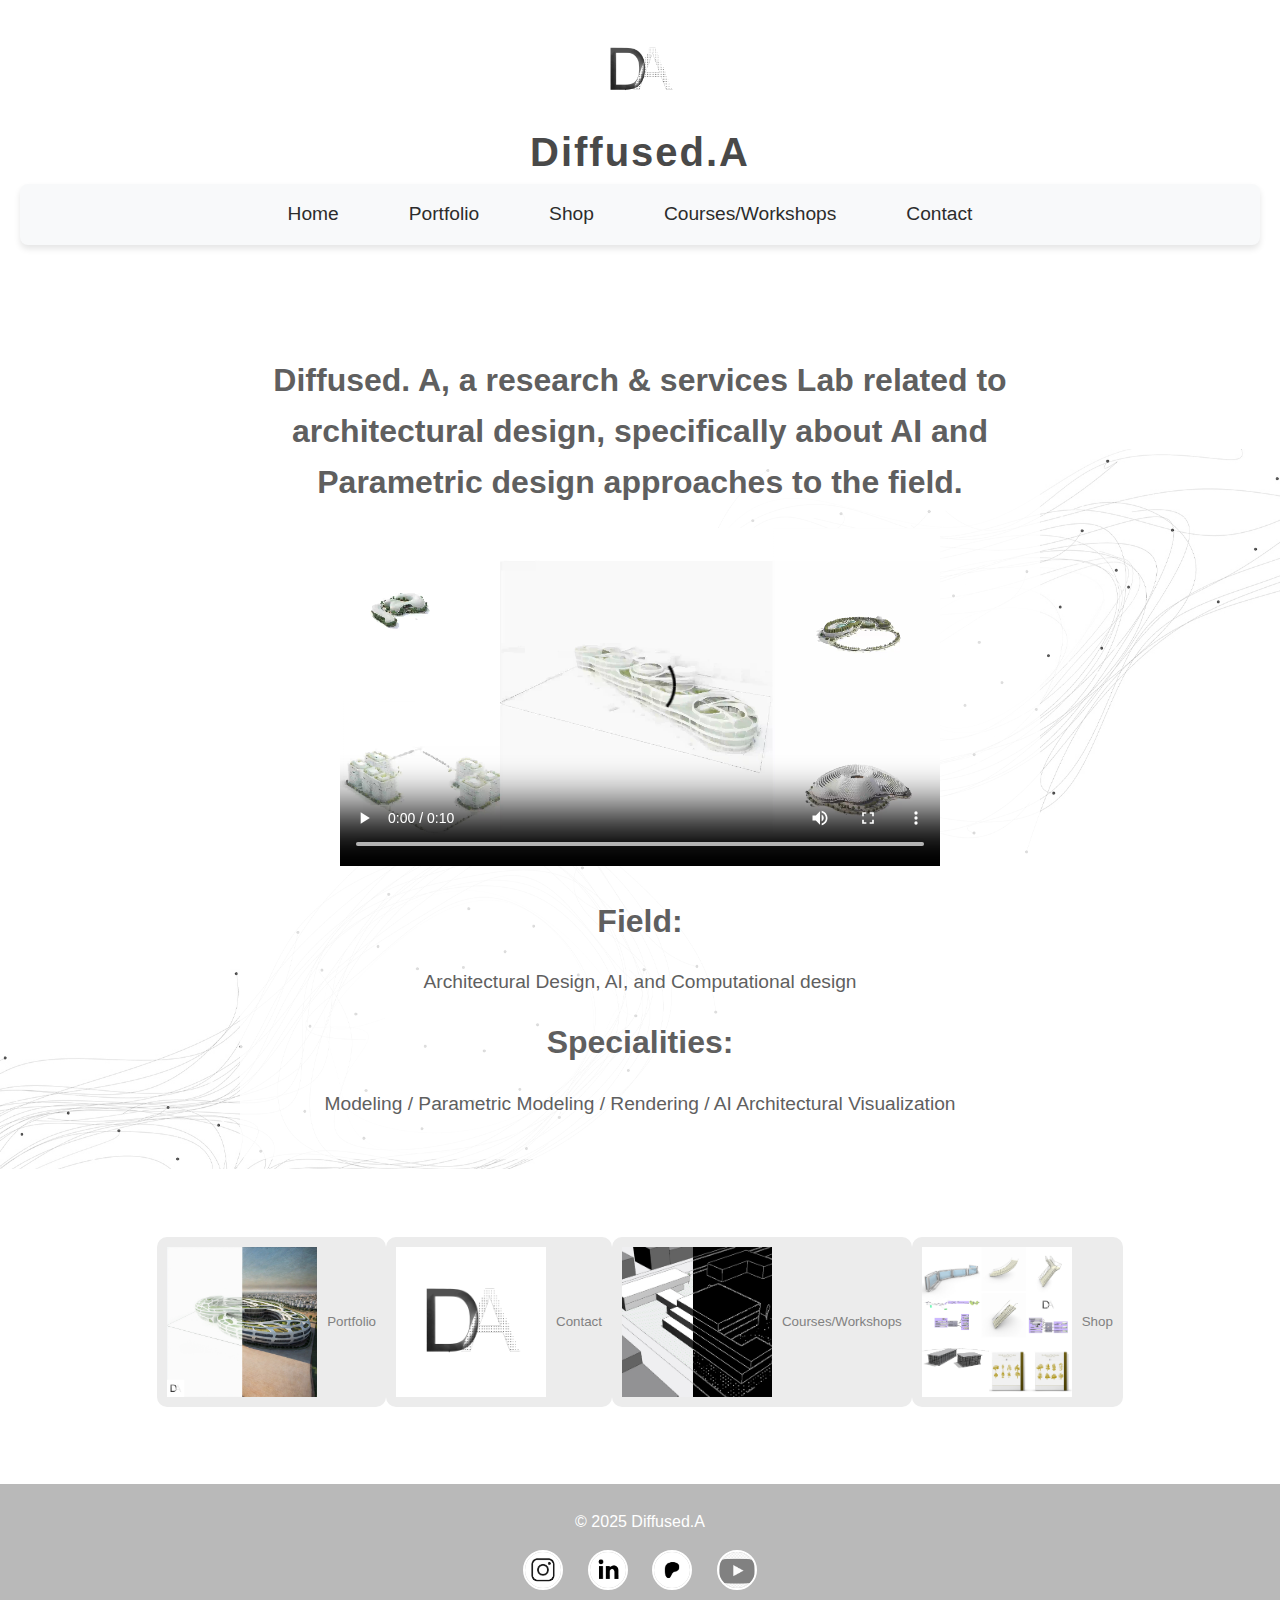
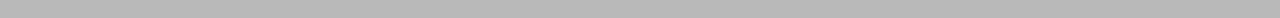
<file: index.html>
<!DOCTYPE html>
<html lang="en">
<head>
    <meta charset="UTF-8">
    <meta name="viewport" content="width=device-width, initial-scale=1.0">
    <title>Diffused.A - Architectural AI & Computational Design</title>
    <link rel="stylesheet" href="styles.css">
</head>
<body>
    <header>
        <a href="index.html">
            <img src="images/Untitled-12121.jpg" alt="Logo" class="header-image">
        </a>
        <h1>Diffused.A</h1>
        <nav>
            <ul>
                <li><a href="index.html">Home</a></li>
                <li><a href="works.html">Portfolio</a></li>
                <li><a href="Shop.html">Shop</a></li>
                <li><a href="courses.html">Courses/Workshops</a></li>
                <li><a href="contact.html">Contact</a></li>
            </ul>
        </nav>
    </header>


    <section id="about">
        <h1>Diffused. A, a research & services Lab related to architectural design, specifically about AI and Parametric design approaches to the field.</h1>
        <p>
            <video width="600" controls autoplay loop>
                <source src="videos/Sequence 07.mp4" type="video/mp4">
            </video>
            
            <p><h1>Field:</h1></p>
            <p> Architectural Design, AI, and Computational design</p>
            <p> <h1>Specialities:</h1> </p> <p>Modeling / Parametric Modeling / Rendering / AI Architectural Visualization</p>

         
        </p>
        
    </section>

    
    <section id="navigate">
        <button>
            <a href="works.html">
                <img src="images/424231.jpg" alt="View Works Icon" class="button-image" style="height: auto; margin: 15 auto;">
                Portfolio
            </a>
        </button>

        <button>
            <a href="contact.html">
                <img src="images/Untitled-12121.jpg" alt="Contact Icon" class="button-image" style="height: auto; margin: 15 auto;">
                Contact
            </a>
        </button>
        <button>
            <a href="courses.html">
                <img src="images/coursess1.jpg" alt="Contact Icon" class="button-image" style="height: auto; margin: 15 auto;">
                Courses/Workshops
            </a>
        </button>

        <button>
            <a href="Shop.html">
                <img src="images/shop.jpg" alt="View Works Icon" class="button-image" style="height: auto; margin: 15 auto;">
                Shop
            </a>
        </button>
    </section>
    

    <footer>
        <p>© 2025 Diffused.A</p>
        <div class="social-media">
            <a href="https://www.instagram.com/diffused.a/" target="_blank" class="social-link">
                <img src="images/inst.jpg" alt="Instagram" class="social-icon">
            </a>
            <a href="https://www.linkedin.com/company/diffused-a/" target="_blank" class="social-link">
                <img src="images/linkedin.png" alt="LinkedIn" class="social-icon">
            </a>
            <a href="http://patreon.com/diffused_a" target="_blank" class="social-link">
                <img src="images/patreon.png" alt="Patreon" class="social-icon">
            </a>
            <a href="https://www.youtube.com/@Diffused.A" target="_blank" class="social-link">
                <img src="images/yt.png" alt="YouTube" class="social-icon">
            </a>
        </div>
    </footer>
</body>
</html>
</file>
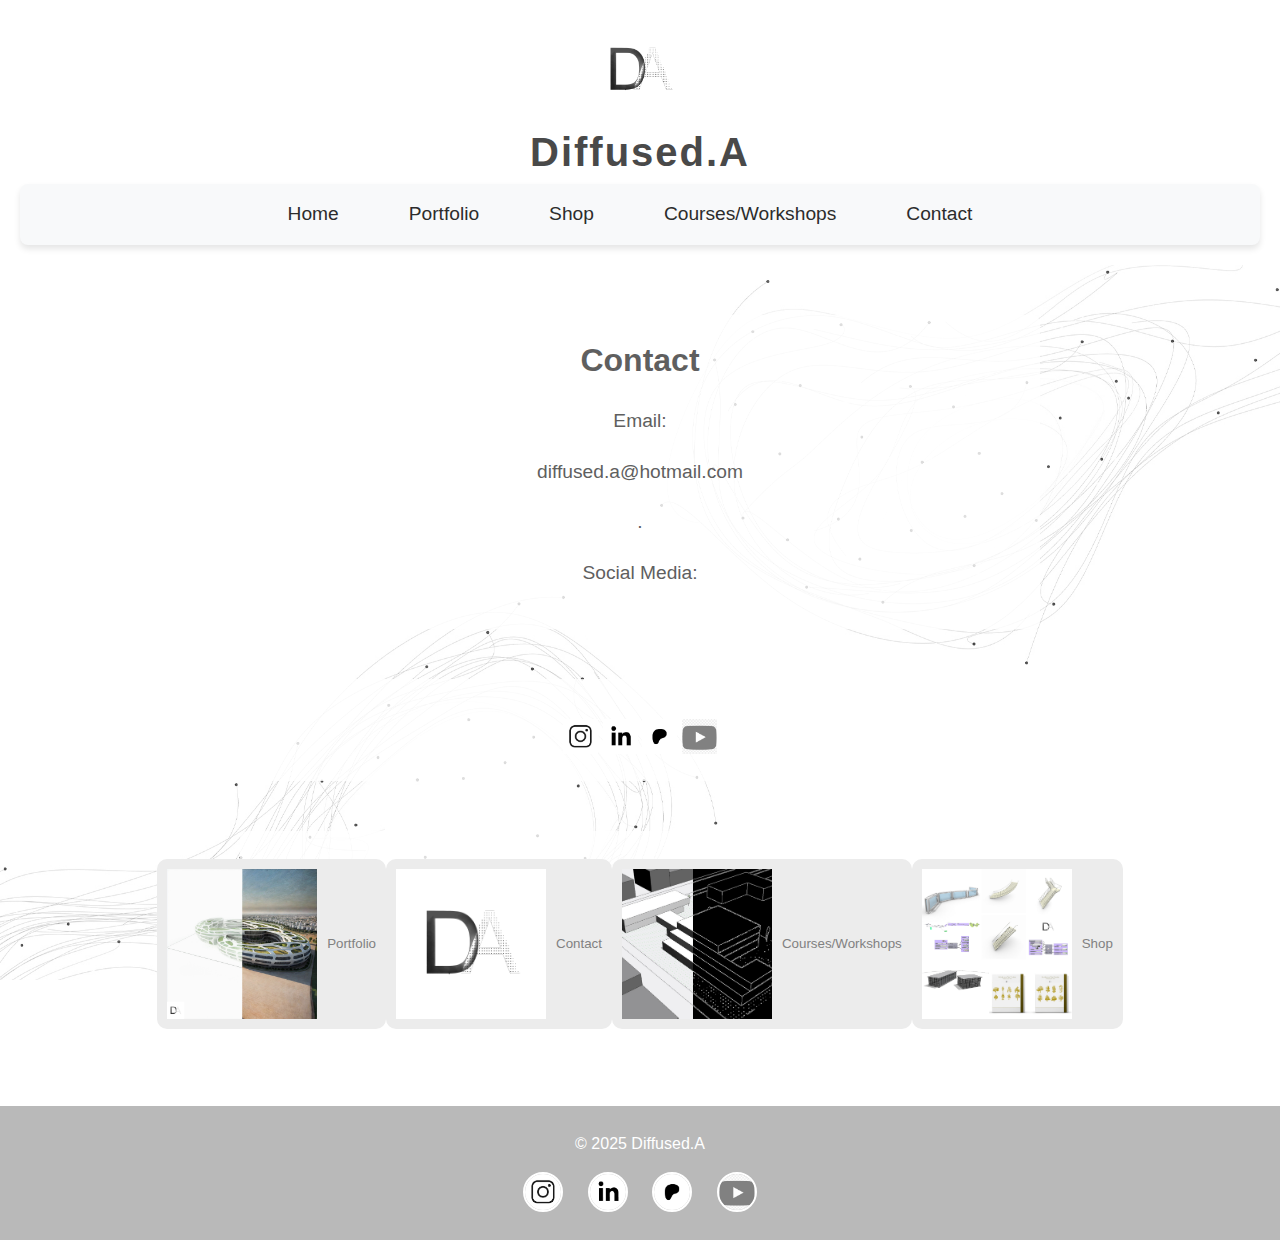
<file: contact.html>
<!DOCTYPE html>
<html lang="en">
<head>
    <meta charset="UTF-8">
    <meta name="viewport" content="width=device-width, initial-scale=1.0">
    <title>Contact - Diffused.A</title>
    <link rel="stylesheet" href="styles.css">
</head>
<body>
    <header>
        <a href="index.html">
            <img src="images/Untitled-12121.jpg" alt="Logo" class="header-image">
        </a>
        <h1>Diffused.A</h1>
        <nav>
            <ul>
                <li><a href="index.html">Home</a></li>
                <li><a href="works.html">Portfolio</a></li>
                <li><a href="Shop.html">Shop</a></li>
                <li><a href="courses.html">Courses/Workshops</a></li>
                <li><a href="contact.html">Contact</a></li>
            </ul>
        </nav>
    </header>

    <section id="shop">
        <h2>Contact</h2>
        <p>Email:</p>
        <p>diffused.a@hotmail.com</p>
        <!-- Contact Form -->
        <p>.</p>
        <p>Social Media:</p>
    </section>
        <section id="shop">
        <form>
            <a href="https://www.instagram.com/diffused.a/" target="_blank" class="image-link">
                <img src="images/inst.jpg" alt="Shop Logo" class="Image" style="width: 35px; height: auto; margin: 15 auto;">
            </a>
            <a href="https://www.linkedin.com/company/diffused-a/" target="_blank" class="image-link">
                <img src="images/linkedin.png" alt="Shop Logo" class="Image" style="width: 35px; height: auto; margin: 15 auto;">
            </a>
            <a href="http://patreon.com/diffused_a" target="_blank" class="image-link">
                <img src="images/patreon.png" alt="Shop Logo" class="Image" style="width: 35px; height: auto; margin: 15 auto;">
            </a>
            <a href="https://www.youtube.com/@Diffused.A" target="_blank" class="image-link">
                <img src="images/yt.png" alt="Shop Logo" class="Image" style="width: 35px; height: auto; margin: 15 auto;">
            </a>
        </form>
    </section>
    <section id="navigate">
        <button>
            <a href="works.html">
                <img src="images/424231.jpg" alt="View Works Icon" class="button-image" style="height: auto; margin: 15 auto;">
                Portfolio
            </a>
        </button>
        <button>
            <a href="contact.html">
                <img src="images/Untitled-12121.jpg" alt="Contact Icon" class="button-image" style="height: auto; margin: 15 auto;">
                Contact
            </a>
        </button>
        <button>
            <a href="courses.html">
                <img src="images/coursess1.jpg" alt="Contact Icon" class="button-image" style="height: auto; margin: 15 auto;">
                Courses/Workshops
            </a>
        </button>
        <button>
            <a href="Shop.html">
                <img src="images/shop.jpg" alt="View Works Icon" class="button-image"  style="height: auto; margin: 15 auto;">
                Shop
            </a>
        </button>
    </section>
    

    <footer>
        <p>© 2025 Diffused.A</p>
        <div class="social-media">
            <a href="https://www.instagram.com/diffused.a/" target="_blank" class="social-link">
                <img src="images/inst.jpg" alt="Instagram" class="social-icon">
            </a>
            <a href="https://www.linkedin.com/company/diffused-a/" target="_blank" class="social-link">
                <img src="images/linkedin.png" alt="LinkedIn" class="social-icon">
            </a>
            <a href="http://patreon.com/diffused_a" target="_blank" class="social-link">
                <img src="images/patreon.png" alt="Patreon" class="social-icon">
            </a>
            <a href="https://www.youtube.com/@Diffused.A" target="_blank" class="social-link">
                <img src="images/yt.png" alt="YouTube" class="social-icon">
            </a>
        </div>
    </footer>
    
</body>
</html>
</file>
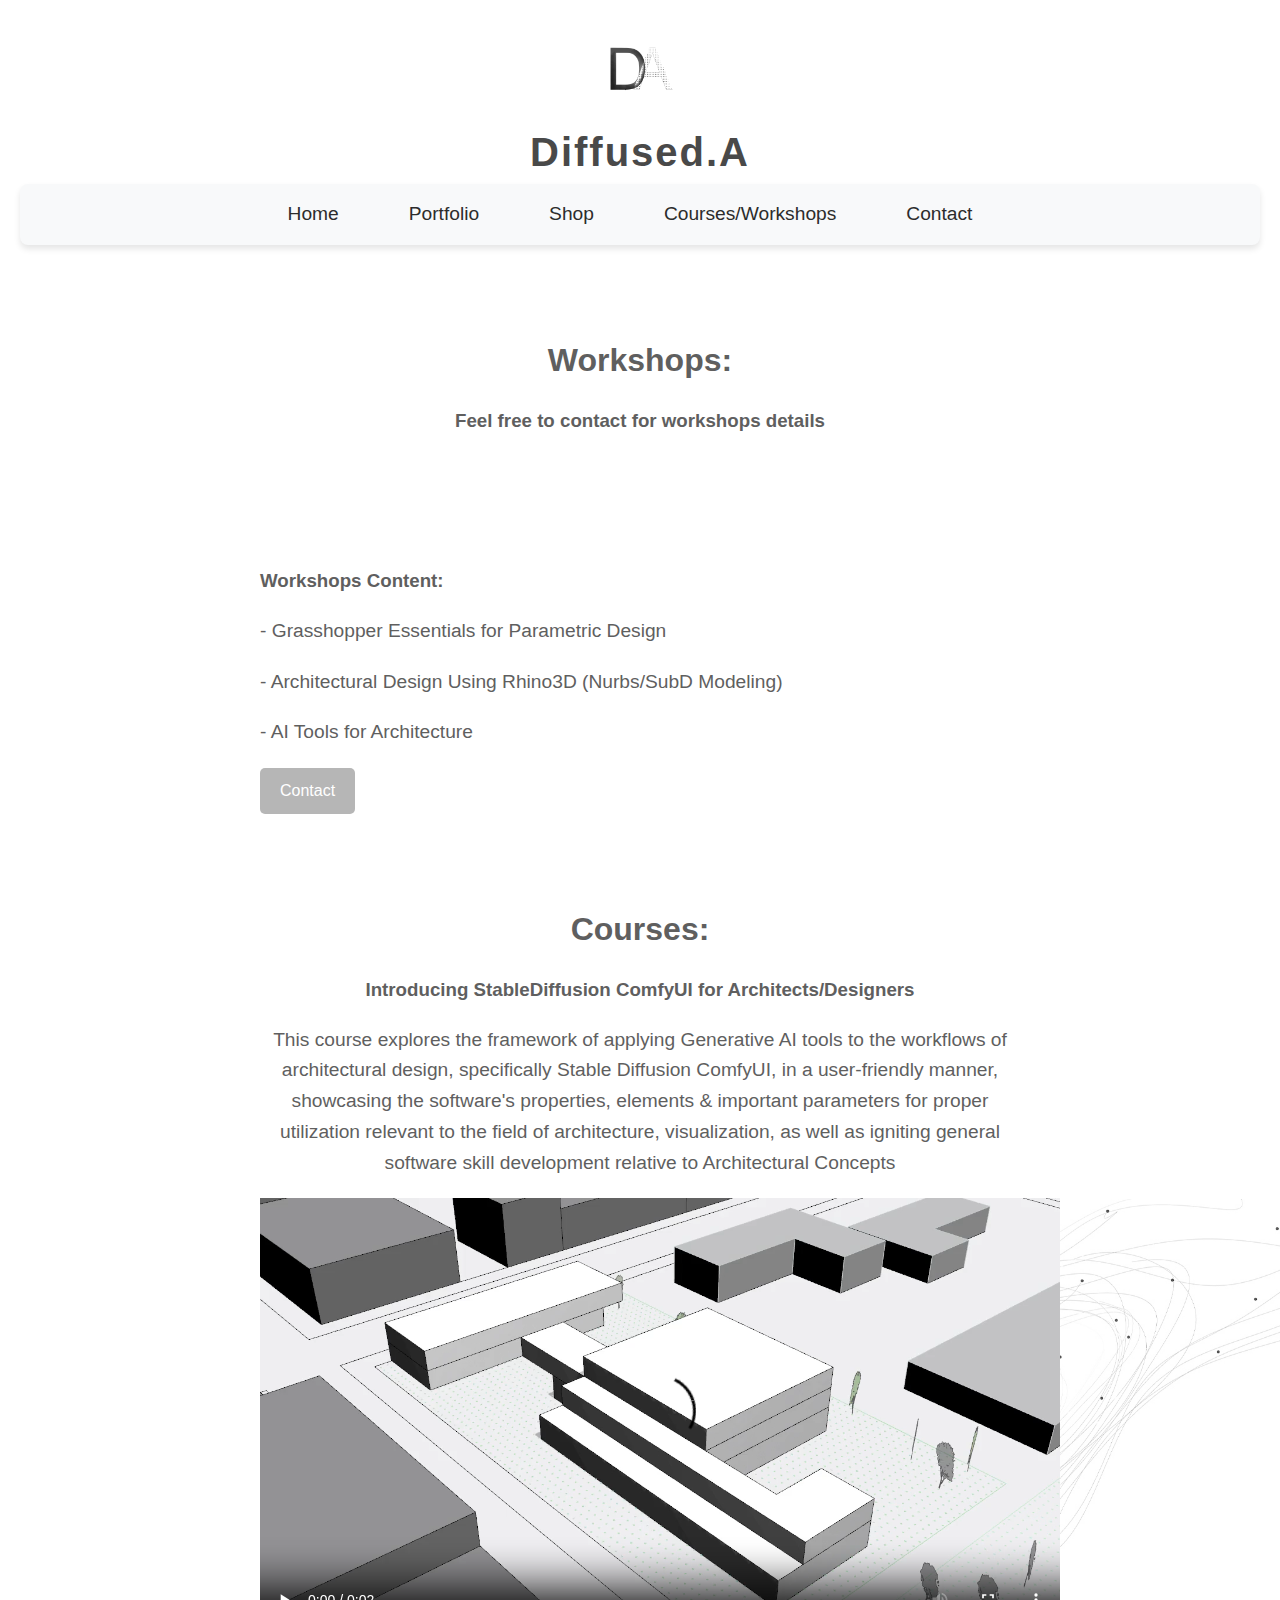
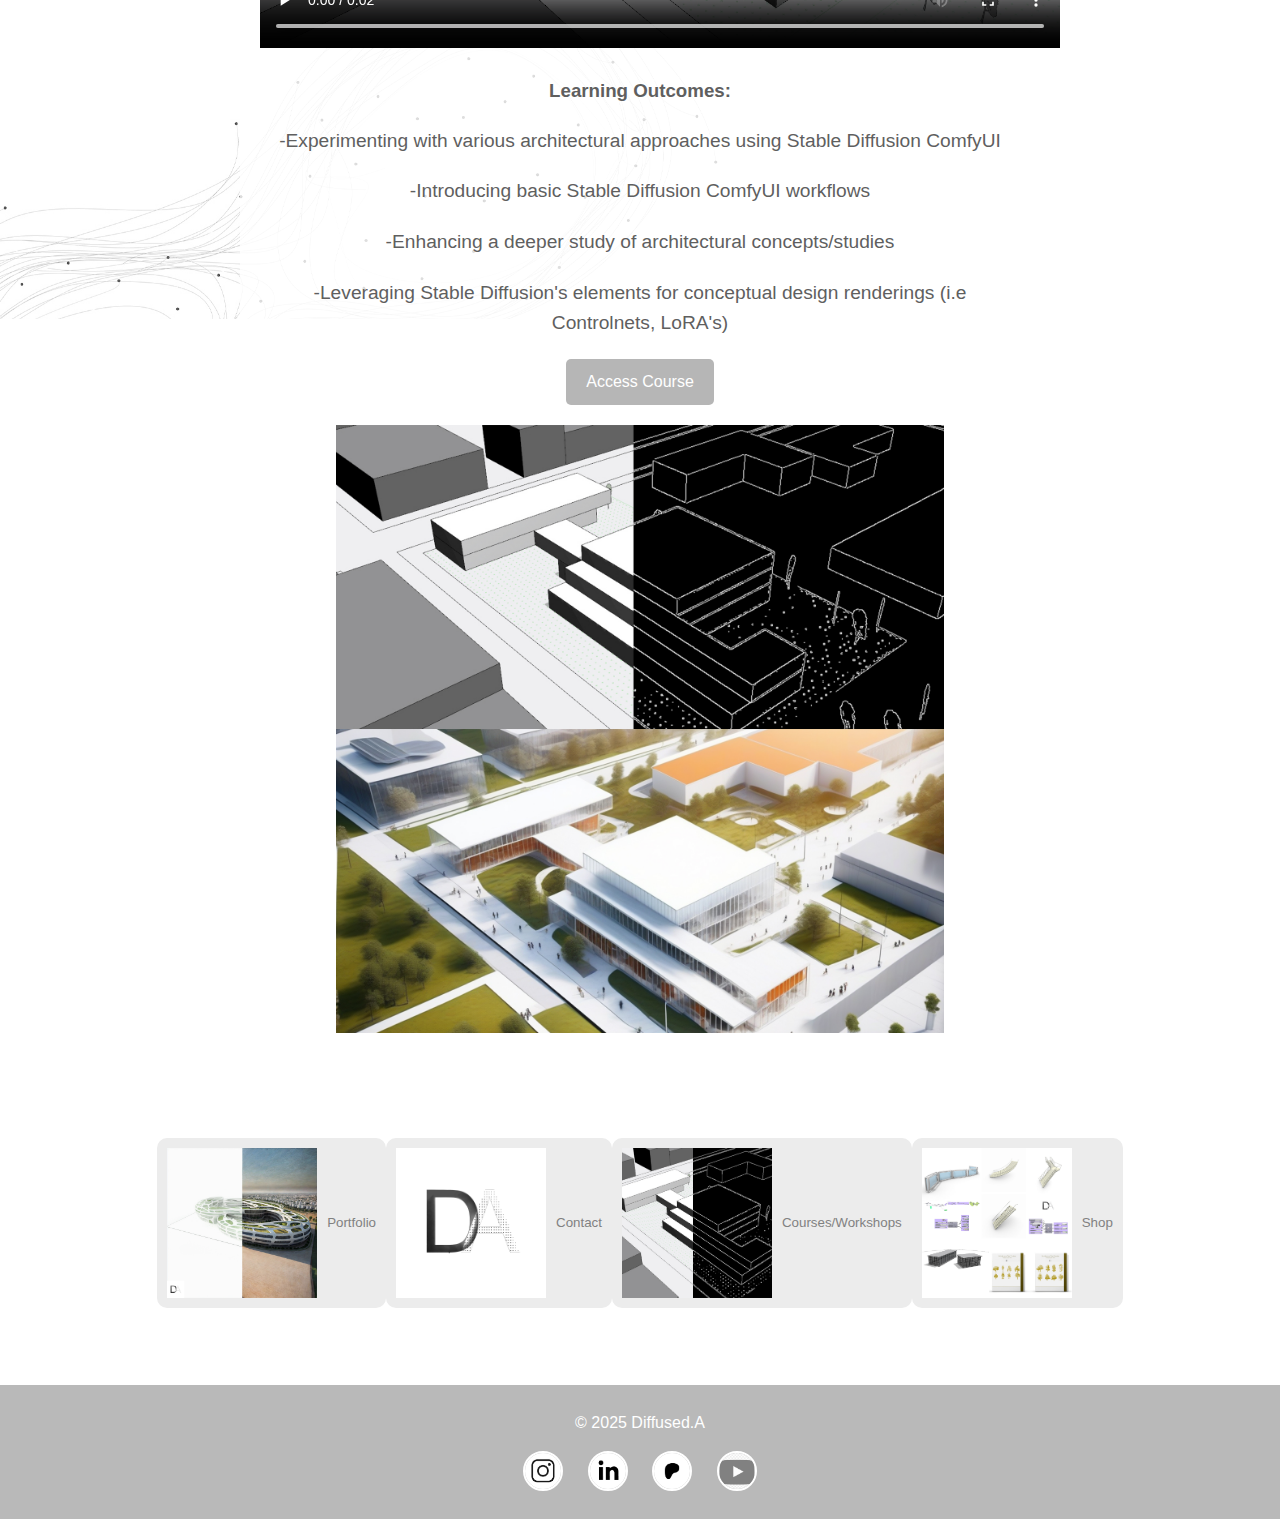
<file: courses.html>
<!DOCTYPE html>
<html lang="en">
<head>
    <meta charset="UTF-8">
    <meta name="viewport" content="width=device-width, initial-scale=1.0">
    <title>Works - Diffused.A</title>
    <link rel="stylesheet" href="styles.css">
</head>
<body>
    <header>
        <a href="index.html">
            <img src="images/Untitled-12121.jpg" alt="Logo" class="header-image">
        </a>
        <h1>Diffused.A</h1>
        <nav>
            <ul>
                <li><a href="index.html">Home</a></li>
                <li><a href="works.html">Portfolio</a></li>
                <li><a href="Shop.html">Shop</a></li>
                <li><a href="courses.html">Courses/Workshops</a></li>
                <li><a href="contact.html">Contact</a></li>
            </ul>
        </nav>
    </header>

    <section id="shop">
        <h2>Workshops:</h2>
        <p><h3>Feel free to contact for workshops details</h3></p>
    </section>
    <section id="works">
        <p><h3>Workshops Content:</h3></p>
        <p>- Grasshopper Essentials for Parametric Design</p>
        <p>- Architectural Design Using Rhino3D (Nurbs/SubD Modeling)</p>
        <p>- AI Tools for Architecture</p>
        <form>
            <a href="contact.html" target="_blank" class="button-link">Contact</a>
            </form>
    </section>
    <section id="shop">
        <h2>Courses:</h2>
        <p><h3>Introducing StableDiffusion ComfyUI for Architects/Designers</h3></p>
        <p>This course explores the framework of applying Generative AI tools to the workflows of architectural design, 
            specifically Stable Diffusion ComfyUI, 
            in a user-friendly manner, showcasing the software's properties, 
            elements & important parameters for proper utilization relevant to the field of architecture,
             visualization, as well as igniting general software skill development relative to Architectural Concepts
        </p>
        <video width="800" controls autoplay loop>
            <source src="videos/conceptauto.mp4" type="video/mp4">
        </video>

        <p><h3>Learning Outcomes:</h3></p>
        <p>-Experimenting with various architectural approaches using Stable Diffusion ComfyUI</p>
        <p>-Introducing basic Stable Diffusion ComfyUI workflows</p>
        <p>-Enhancing a deeper study of architectural concepts/studies</p>
        <p>-Leveraging Stable Diffusion's elements for conceptual design renderings (i.e Controlnets, LoRA's)</p>
        
            
        <!-- Image Upload Feature -->
        <form>
            <a href="https://www.udemy.com/course/introducing-stablediffusion-comfyui-for-architectsdesigners/learn/lecture/43842502?referralCode=D0F1CD594F543EACE0E1#overview" target="_blank" class="button-link">Access Course</a>
            </form>
            <form>
                <a href="https://www.udemy.com/course/introducing-stablediffusion-comfyui-for-architectsdesigners/learn/lecture/43842502?referralCode=D0F1CD594F543EACE0E1#overview" target="_blank" class="image-link">
                    <img src="images/coursess.jpg" alt="Shop Logo" class="Image">
                </a>
            </form>
            
            
    </section>
    <section id="navigate">
        <button>
            <a href="works.html">
                <img src="images/424231.jpg" alt="View Works Icon" class="button-image" style="height: auto; margin: 15 auto;">
                Portfolio
            </a>
        </button>
        <button>
            <a href="contact.html">
                <img src="images/Untitled-12121.jpg" alt="Contact Icon" class="button-image" style="height: auto; margin: 15 auto;">
                Contact
            </a>
        </button>
        <button>
            <a href="courses.html">
                <img src="images/coursess1.jpg" alt="Contact Icon" class="button-image" style="height: auto; margin: 15 auto;">
                Courses/Workshops
            </a>
        </button>
        <button>
            <a href="Shop.html">
                <img src="images/shop.jpg" alt="View Works Icon" class="button-image" style="height: auto; margin: 15 auto;">
                Shop
            </a>
        </button>
    </section>
    

    <footer>
        <p>© 2025 Diffused.A</p>
        <div class="social-media">
            <a href="https://www.instagram.com/diffused.a/" target="_blank" class="social-link">
                <img src="images/inst.jpg" alt="Instagram" class="social-icon">
            </a>
            <a href="https://www.linkedin.com/company/diffused-a/" target="_blank" class="social-link">
                <img src="images/linkedin.png" alt="LinkedIn" class="social-icon">
            </a>
            <a href="http://patreon.com/diffused_a" target="_blank" class="social-link">
                <img src="images/patreon.png" alt="Patreon" class="social-icon">
            </a>
            <a href="https://www.youtube.com/@Diffused.A" target="_blank" class="social-link">
                <img src="images/yt.png" alt="YouTube" class="social-icon">
            </a>
        </div>
    </footer>
</body>
</html>
</file>
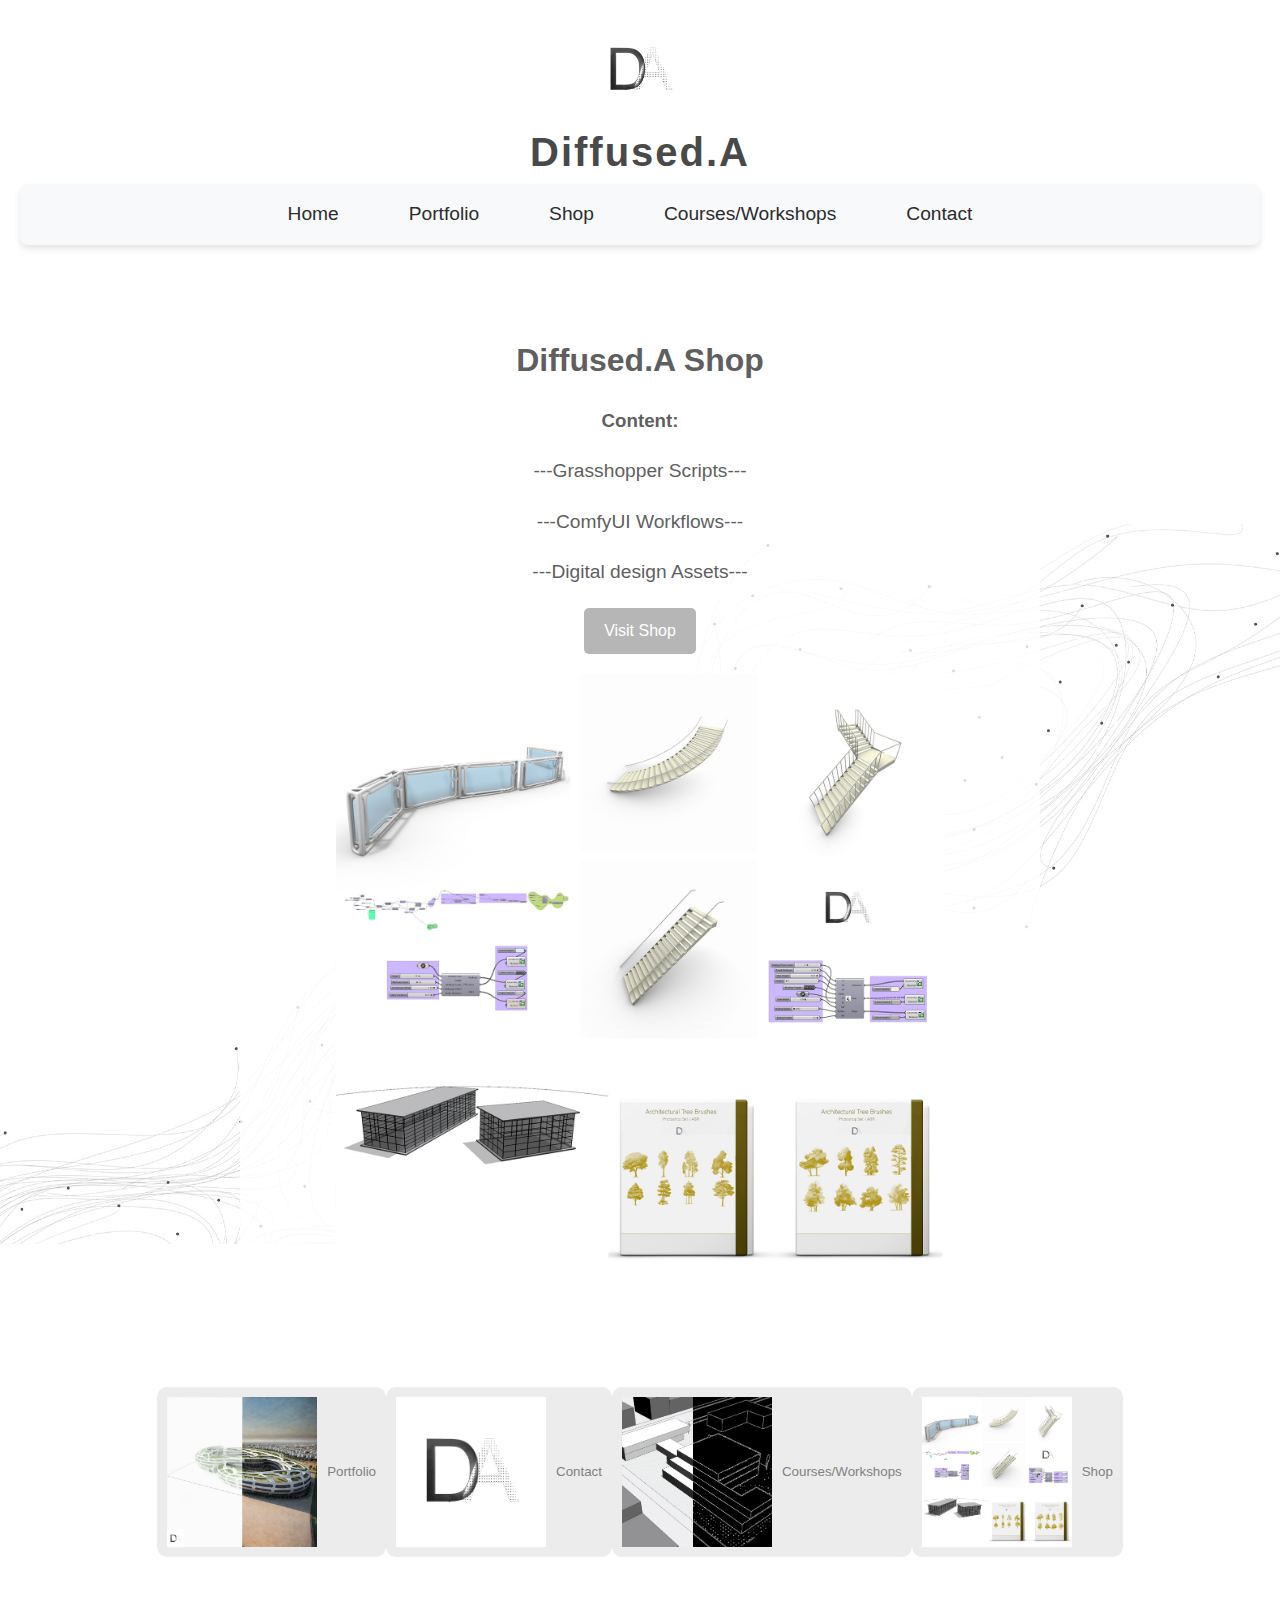
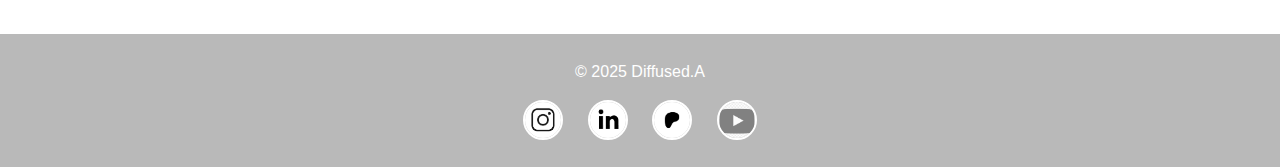
<file: Shop.html>
<!DOCTYPE html>
<html lang="en">
<head>
    <meta charset="UTF-8">
    <meta name="viewport" content="width=device-width, initial-scale=1.0">
    <title>Works - Diffused.A</title>
    <link rel="stylesheet" href="styles.css">
</head>
<body>
    <header>
        <a href="index.html">
            <img src="images/Untitled-12121.jpg" alt="Logo" class="header-image">
        </a>
        <h1>Diffused.A</h1>
        <nav>
            <ul>
                <li><a href="index.html">Home</a></li>
                <li><a href="works.html">Portfolio</a></li>
                <li><a href="Shop.html">Shop</a></li>
                <li><a href="courses.html">Courses/Workshops</a></li>
                <li><a href="contact.html">Contact</a></li>
            </ul>
        </nav>
    </header>

    <section id="shop">
        <h2>Diffused.A Shop</h2>
        <p><h3>Content:</h3></p>
        <p>---Grasshopper Scripts---</p>
        <p>---ComfyUI Workflows---</p>
        <p>---Digital design Assets---</p>
            
        <!-- Image Upload Feature -->
        <form>
            <a href="https://www.patreon.com/c/diffused_a/shop" target="_blank" class="button-link">Visit Shop</a>
            </form>
            <form>
                <a href="https://www.patreon.com/c/diffused_a/shop" target="_blank" class="image-link">
                    <img src="images/shop.jpg" alt="Shop Logo" class="Image">
                </a>
            </form>
            
            
    </section>
    <section id="navigate">
        <button>
            <a href="works.html">
                <img src="images/424231.jpg" alt="View Works Icon" class="button-image">
                Portfolio
            </a>
        </button>
        <button>
            <a href="contact.html">
                <img src="images/Untitled-12121.jpg" alt="Contact Icon" class="button-image" style="height: auto; margin: 15 auto;">
                Contact
            </a>
        </button>
        <button>
            <a href="courses.html">
                <img src="images/coursess1.jpg" alt="Contact Icon" class="button-image" style="height: auto; margin: 15 auto;">
                Courses/Workshops
            </a>
        </button>
        <button>
            <a href="Shop.html">
                <img src="images/shop.jpg" alt="View Works Icon" class="button-image" style="height: auto; margin: 15 auto;">
                Shop
            </a>
        </button>
    </section>
    

    <footer>
        <p>© 2025 Diffused.A</p>
        <div class="social-media">
            <a href="https://www.instagram.com/diffused.a/" target="_blank" class="social-link">
                <img src="images/inst.jpg" alt="Instagram" class="social-icon">
            </a>
            <a href="https://www.linkedin.com/company/diffused-a/" target="_blank" class="social-link">
                <img src="images/linkedin.png" alt="LinkedIn" class="social-icon">
            </a>
            <a href="http://patreon.com/diffused_a" target="_blank" class="social-link">
                <img src="images/patreon.png" alt="Patreon" class="social-icon">
            </a>
            <a href="https://www.youtube.com/@Diffused.A" target="_blank" class="social-link">
                <img src="images/yt.png" alt="YouTube" class="social-icon">
            </a>
        </div>
    </footer>
</body>
</html>
</file>
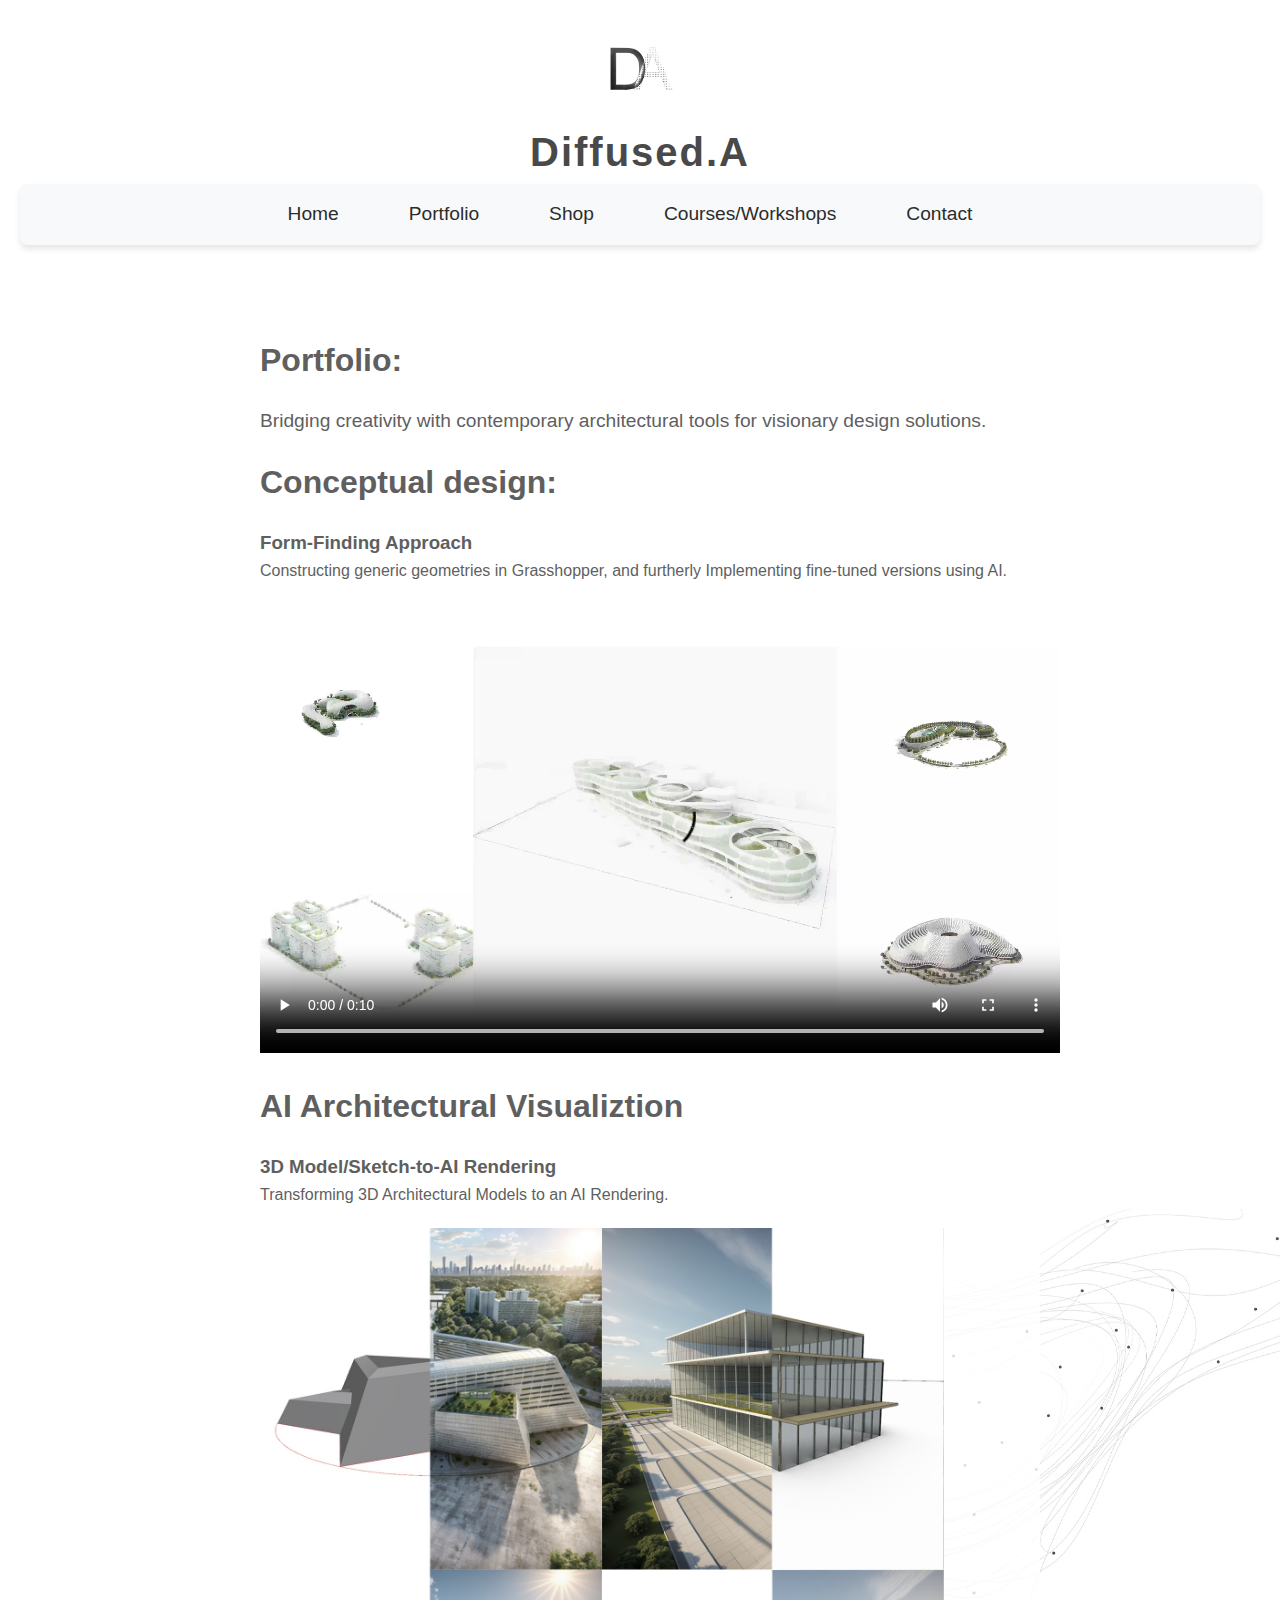
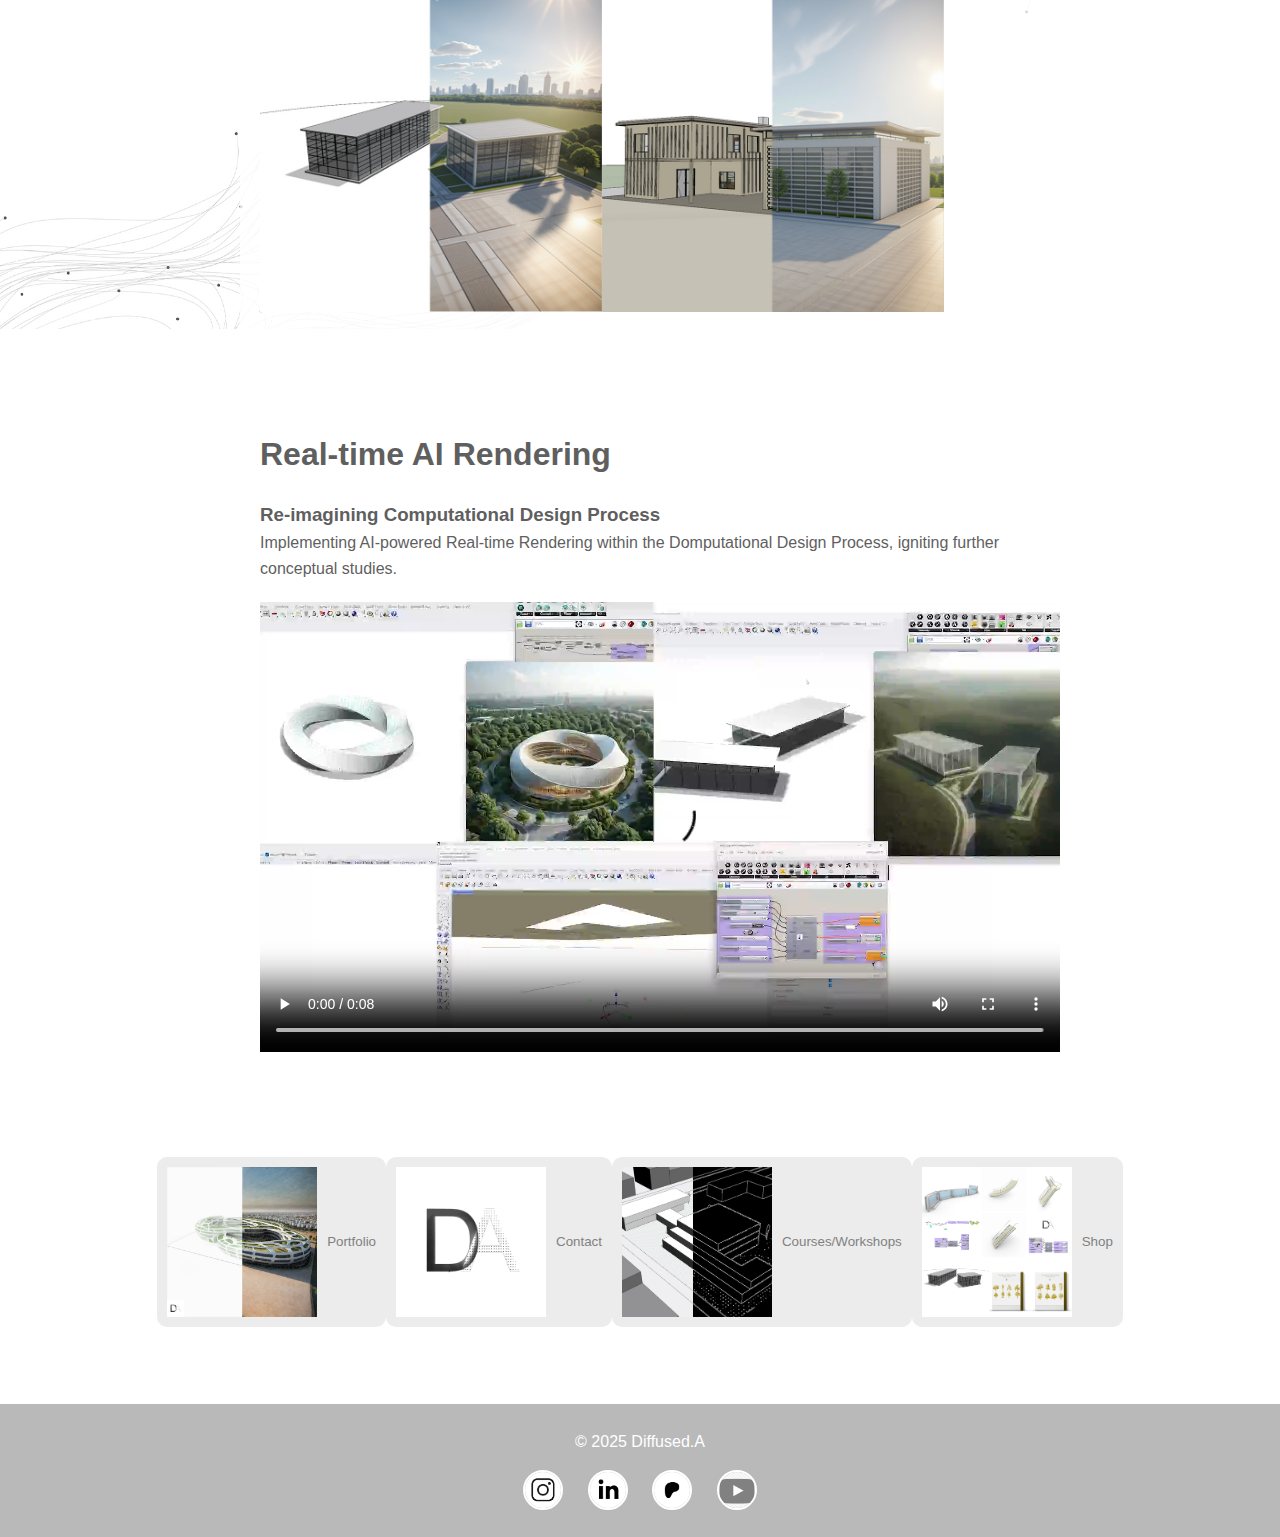
<file: works.html>
<!DOCTYPE html>
<html lang="en">
<head>
    <meta charset="UTF-8">
    <meta name="viewport" content="width=device-width, initial-scale=1.0">
    <title>Works - Diffused.A</title>
    <link rel="stylesheet" href="styles.css">
</head>
<body>
    <header>
        <a href="index.html">
            <img src="images/Untitled-12121.jpg" alt="Logo" class="header-image">
        </a>
        <h1>Diffused.A</h1>
        <nav>
            <ul>
                <li><a href="index.html">Home</a></li>
                <li><a href="works.html">Portfolio</a></li>
                <li><a href="Shop.html">Shop</a></li>
                <li><a href="courses.html">Courses/Workshops</a></li>
                <li><a href="contact.html">Contact</a></li>
            </ul>
        </nav>
    </header>

    <section id="works">
        <h2>Portfolio:</h2>
        <p>Bridging creativity with contemporary architectural tools for visionary design solutions.</p>
        <p><h1>Conceptual design:</h1> </p><p><h3>Form-Finding Approach</h3>
            Constructing generic geometries in Grasshopper, and furtherly Implementing fine-tuned versions using AI.</p>
        <video width="800" controls autoplay loop>
            <source src="videos/Sequence 07.mp4" type="video/mp4">
        </video>
        <!-- Image Upload Feature -->
        <form>
            <p><h1>AI Architectural Visualiztion</h1> </p><p><h3>3D Model/Sketch-to-AI Rendering</h3>
                Transforming 3D Architectural Models to an AI Rendering.</p>
            <img src="images/archvizai.jpg" alt="Logo" class="Image" style="max-width: 90%; height: auto;"/>
        </form>
    </section>
    <section id="works">
    <p><h1>Real-time AI Rendering</h1> </p><p><h3>Re-imagining Computational Design Process</h3>
        Implementing AI-powered Real-time Rendering within the Domputational Design Process, igniting further conceptual studies. </p>
    <video width="800" controls autoplay loop>
        <source src="videos/realtime1.mp4" type="video/mp4">
    </video>
    </section>
    <!-- Image Upload Feature -->
    
    <section id="navigate">
        <button>
            <a href="works.html">
                <img src="images/424231.jpg" alt="View Works Icon" class="button-image">
                Portfolio
            </a>
        </button>
        <button>
            <a href="contact.html">
                <img src="images/Untitled-12121.jpg" alt="Contact Icon" class="button-image" style="height: auto; margin: 15 auto;">
                Contact
            </a>
        </button>
        <button>
            <a href="courses.html">
                <img src="images/coursess1.jpg" alt="Contact Icon" class="button-image" style="height: auto; margin: 15 auto;">
                Courses/Workshops
            </a>
        </button>
        <button>
            <a href="Shop.html">
                <img src="images/shop.jpg" alt="View Works Icon" class="button-image" style="height: auto; margin: 15 auto;">
                Shop
            </a>
        </button>
    </section>
    

    <footer>
        <p>© 2025 Diffused.A</p>
        <div class="social-media">
            <a href="https://www.instagram.com/diffused.a/" target="_blank" class="social-link">
                <img src="images/inst.jpg" alt="Instagram" class="social-icon">
            </a>
            <a href="https://www.linkedin.com/company/diffused-a/" target="_blank" class="social-link">
                <img src="images/linkedin.png" alt="LinkedIn" class="social-icon">
            </a>
            <a href="http://patreon.com/diffused_a" target="_blank" class="social-link">
                <img src="images/patreon.png" alt="Patreon" class="social-icon">
            </a>
            <a href="https://www.youtube.com/@Diffused.A" target="_blank" class="social-link">
                <img src="images/yt.png" alt="YouTube" class="social-icon">
            </a>
        </div>
    </footer>
</body>
</html>
</file>
<file: styles.css>
/* General Reset */
* {
    margin: 0;
    padding: 0;
    box-sizing: border-box;
}

/* Body Styling */
body {
    font-family: Arial, sans-serif;
    background-color: #ffffff;
    color: #5f5f5f;
    line-height: 1.6;
    background-image: url("images/banner1.jpg"); /* Use relative path */
    background-size: contain; /* Adjusts the image to fit within the container */
    background-position: center;
    background-repeat: no-repeat; /* Prevents the image from repeating */
}





/* Navigation Styling */
nav {
    background-color: #f8f9fa; /* Light gray background */
    padding: 15px 20px;
    box-shadow: 0 4px 6px rgba(0, 0, 0, 0.1); /* Subtle shadow */
    border-radius: 8px; /* Rounded corners */
}

nav ul {
    list-style-type: none; /* Remove bullet points */
    padding: 0;
    margin: 0;
    display: flex;
    justify-content: center; /* Center align the menu items */
    gap: 20px; /* Spacing between items */
}

nav ul li {
    display: inline; /* Inline display for list items */
}

nav ul li a {
    font-family: "Arial", bold; /* Apply Times New Roman */
    font-size: 18px; /* Default font size */
    text-decoration: none; /* Remove underline */
    color: #333; /* Dark text color */
    padding: 10px 15px; /* Add padding around text */
    transition: all 0.3s ease; /* Smooth transition effect */
    border-radius: 4px; /* Rounded corners for hover effect */
}

nav ul li a:hover {
    background-color: #78888d; /* Highlight with gold color */
    color: #ffffff; /* White text on hover */
    transform: scale(1.2); /* Increase the size of the entire element */
    font-size: 20px; /* Increase font size specifically */
    text-decoration: none; /* Ensure no underline on hover */
    text-shadow: 2px 2px 5px rgba(0, 0, 0, 0.2); /* Add shadow for depth */
}











/* Media Query for Mobile Devices */
@media screen and (max-width: 512px) {
    body {
        font-size: 14px; /* Adjust font size */
    }
    
    h1, h2, h3 {
        font-size: 18px; /* Smaller headers for mobile */
    }

    .header-image {
        width: 100%; /* Make the header image responsive */
        height: auto;
    }

    nav ul {
        padding: 0;
        text-align: center;
    }

    nav ul li {
        display: inline-block;
        margin-right: 15px;
    }

    button {
        width: 50%; /* Make buttons full width on mobile */
        padding: 15px;
        font-size: 16px;
    }

    .Image {
        max-width: 100%; /* Make images fit on mobile */
        height: auto;
    }
}

/* Media Query for Very Small Screens (e.g., mobile phones) */
@media screen and (max-width: 480px) {
    body {
        font-size: 12px;
    }

    h1, h2 {
        font-size: 16px;
    }

    .header-image {
        width: 100%;
        height: auto;
    }

    .button-link {
        font-size: 14px;
    }
}


/* Header */
header {
    background-color: #ffffff;
    color: #494949;
    padding: 20px;
    text-align: center;
}

header h1 {
    font-size: 2.5em;
    letter-spacing: 2px;
}

nav ul {
    list-style: none;
    padding: 0;
}

nav ul li {
    display: inline;
    margin-right: 20px;
}

nav ul li a {
    color: #2c2c2c;
    text-decoration: none;
    font-size: 1.2em;
}

nav ul li a:hover {
    text-decoration: underline;
}
.header-image {
    width: 100px;  /* Adjust to desired size */
    height: auto;  /* Maintain aspect ratio */
    display: block;
    margin: 0 auto;
}

/* Sections */
section {
    margin: 50px auto;
    max-width: 800px;
    padding: 20px;
    background: rgba(255, 255, 255, 0.8); /* Semi-transparent white background */
    border-radius: 8px;
}

section h2 {
    font-size: 2em;
    margin-bottom: 20px;
}

section p {
    font-size: 1.2em;
    margin-bottom: 20px;
}
#about {
    text-align: center;
    padding: 20px; /* Optional: Adds space around the content */
}

#about h1, #about h3, #about p {
    margin: 20px 0; /* Adds some space between elements */
}

#shop {
    text-align: center;
    padding: 20px; /* Optional: Adds space around the content */
}

#shop h1, #shop h3, #shop p {
    margin: 20px 0; /* Adds some space between elements */
}

#navigate {
    display: flex;
    justify-content: center; /* Centers buttons horizontally */
    align-items: center;     /* Centers buttons vertically */
    height: 25vh;           /* Takes full viewport height to center vertically */
}
/* Buttons */
/* Button Styling */
button {
    display: inline-flex;
    align-items: center;
    padding: 10px 10px;
    background-color: #ececec;
    color: #d3d3d3;
    border: none;
    border-radius: 10px;
    cursor: pointer;
}

button a {
    color: #818181;
    text-decoration: none;
    display: inline-flex;
    align-items: center;
}

.button-image {
    width: 150px;      /* Adjust as needed */
    height: 150px;     /* Adjust as needed */
    margin-right: 10px; /* Spacing between image and text */
}

.button-link {
    display: inline-block;
    padding: 10px 20px;
    background-color: #b6b6b6;
    color: #ffffff;
    text-decoration: none;
    border-radius: 5px;
    text-align: center;
}

.button-link:hover {
    background-color: #a7a7a7;
}


button:hover {
    .button-link 
        display: inline-block;
        padding: 10px 20px;
        background-color: #a0a0a0;
        color: #ffffff;
        text-decoration: none;
        border-radius: 5px;
        text-align: center;
        transition: background-color 1.0s ease, transform 1.0s ease; /* Adds smooth transitions */
    }
    
    .button-link:hover {
        background-color: #afafaf; /* Change to desired hover color */
        transform: scale(1.1); /* Slightly increase size */
    }
    


/* Forms */
form {
    margin-top: 20px;
}

form label {
    font-size: 1.1em;
    display: block;
    margin-bottom: 10px;
}

form input,
form textarea {
    width: 100%;
    padding: 10px;
    margin-bottom: 20px;
    border: 1px solid #cccccc;
    border-radius: 5px;
}

form button {
    background-color: #e7e7e7;
}

/*Styles*/
.image-link {
    position: relative;
    display: inline-block;
    max-width: 80%;
}

.image-link .Image {
    width: 100%;
    height: auto;
    display: block;
    transition: opacity 0.3s ease; /* Smooth transition for hover effect */
}

.image-link::after {
    content: "";
    position: absolute;
    top: 0;
    left: 0;
    width: 100%;
    height: 100%;
    background-color: rgba(165, 165, 165, 0.3); /* Semi-transparent overlay */
    opacity: 0;
    transition: opacity 0.3s ease;
}

.image-link:hover::after {
    opacity: 1; /* Overlay appears on hover */
}

.image-link:hover .Image {
    opacity: 0.7; /* Slightly dim the image on hover */
}





/* Footer Styling */
footer {
    background-color: #b9b9b9;
    color: #ffffff;
    text-align: center;
    padding: 20px;
    font-family: Arial, sans-serif;
}

footer p {
    margin: 0;
    padding: 5px;
}

/* Social Media Styling */
.social-media {
    margin-top: 10px;
}

.social-link {
    margin: 0 10px;
    display: inline-block;
}

.social-icon {
    width: 40px; /* Adjust icon size */
    height: 40px;
    border-radius: 50%; /* Makes the icon circular */
    object-fit: cover; /* Ensures the image fits within the circle */
    transition: transform 0.3s, filter 0.3s; /* Hover effect */
    border: 2px solid #ffffff; /* Optional border for better visibility */
}

.social-icon:hover {
    transform: scale(1.2); /* Slight enlargement on hover */
    filter: brightness(1.2); /* Brightening effect on hover */
}





/* Responsive Design */
@media (max-width: 600px) {
    header h1 {
        font-size: 2em;
    }

    section {
        margin: 20px;
        padding: 10px;
    }

    nav ul li {
        display: block;
        margin: 10px 0;
    }
}
</file>
